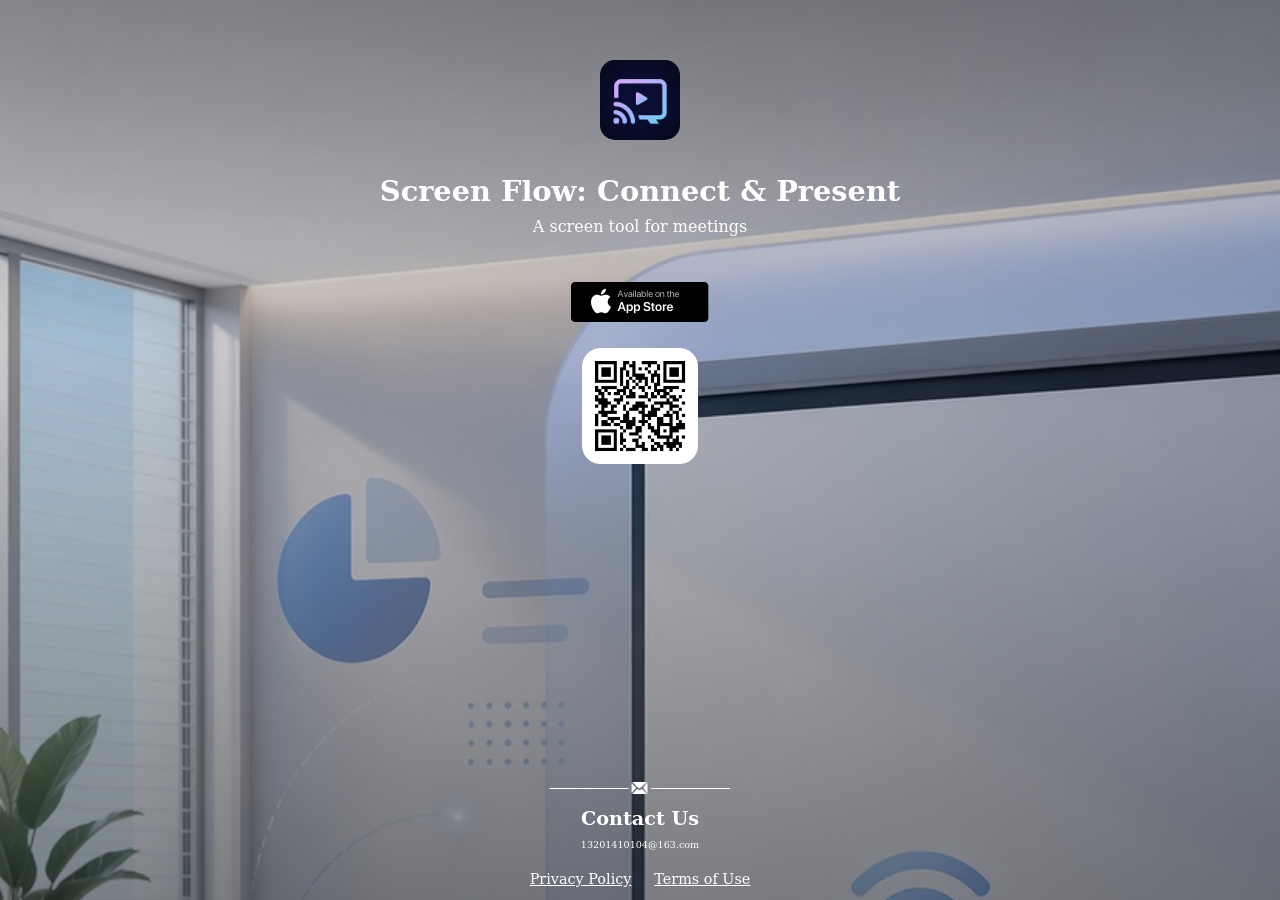
<file: hp/6762602167/index.html>
<!DOCTYPE html>
<html style='height:100%;margin:0;padding:0;'>

<head>
  <meta charset="utf-8">
  <meta name="viewport"
    content="width=device-width,height=device-height,initial-scale=1.0,maximum-scale=1.0,user-scalable=no;" />
  <title>Screen Flow: Connect & Present</title>
  <style type="text/css"></style>
  <meta http-equiv="Content-Security-Policy" content="upgrade-insecure-requests">
  <script>
    var u = navigator.userAgent;
    if (u.indexOf('Android') > -1 || u.indexOf('Adr') > -1 || !!u.match(/\(i[^;]+;( U;)? CPU.+Mac OS X/)) {
      window.onload = () => {
        document.getElementsByTagName("body")[0].style.height = document.body.scrollHeight + "px";
        document.getElementsByTagName("body")[0].style.width = document.body.scrollWidth + "px";
        document.getElementsByTagName("body")[0].style.minHeight = document.body.scrollHeight + "px";
        document.getElementsByTagName("body")[0].style.minWidth = document.body.scrollWidth + "px";
      }
    } else {
    }
  </script>
</head>

<body
  style='position:relative;min-height:100vh;min-height:100svh;min-width:300px;margin:0;padding:0;text-align:center;overflow-x:hidden;background-color:#08111a;'>
  <div
    style='position:fixed;inset:0;overflow:hidden;background:#08111a url(bg.jpg) center center / cover no-repeat;'>
    <div
      style='position:absolute;inset:0;background:linear-gradient(180deg, rgba(4, 8, 12, 0.34) 0%, rgba(4, 8, 12, 0.16) 38%, rgba(4, 8, 12, 0.48) 100%);'>
    </div>
  </div>
  <div style='position:relative;z-index:1;min-height:100vh;min-height:100svh;min-width:300px;padding:0 20px 36px;box-sizing:border-box;'>
  <img src='logo.png' width='80' height='80' style='margin-top:60px;border-radius:15px;'>
  <p
    style='font-weight:bold;font-size:180%;font-family:"San Francisco text","Serif";color:rgb(255, 255, 255);margin-top:30px;'>
   Screen Flow: Connect & Present
  </p>
  <p
    style='font-weight:lighter;font-size:100%;font-family:"San Francisco text","Serif";color:rgb(255, 255, 255);margin-top:-20px;'>
   A screen tool for meetings
  </p>
  <img src='appStore.png' width='138' height='40' style='margin-top:30px;'><br>
  <div style='margin-top:80px;'>
    <img src='QRbg.png' width='116' height='116' style='position:absolute;z-index:1;transform:translate(-50%, -50%);'>
    <img src='QRCode.png' width='96' height='96' style='position:absolute;z-index:2;transform:translate(-50%, -50%);'>
  </div>
  <img src='email.png' width='181' height='12'
    style='position:absolute;left:50%;bottom:100px;transform:translate(-50%, -50%);'>
  <p
    style='position:absolute;left:50%;bottom:40px;transform:translate(-50%, -50%);font-weight:bold;font-size:120%;font-family:"San Francisco text","Serif";color:rgb(255, 255, 255);'>
    Contact Us</p>
  <a href="mailto:13201410104@163.com"
    style='position:absolute;left:50%;bottom:45px;transform:translate(-50%, -50%);font-weight:lighter;font-size:60%;font-family:"San Francisco text","Serif";color:rgb(255, 255, 255);text-decoration: none;'>13201410104@163.com</a>
  <span
    style='position:absolute;left:50%;white-space: nowrap; bottom:5px;transform:translate(-50%, -50%);font-weight:lighter;font-size:90%;font-family:"San Francisco text","Serif";'><a
      href="https://www.sunerniang202604.link/pp/6762602167/" style='color:rgb(255,255,255)'>Privacy
      Policy</a>&nbsp;&nbsp;&nbsp;&nbsp;&nbsp;<a href="https://www.sunerniang202604.link/tou/6762602167/"
      style='color:rgb(255,255,255)'>Terms of Use</a></span>
  </div>
</body>

</html>
</file>
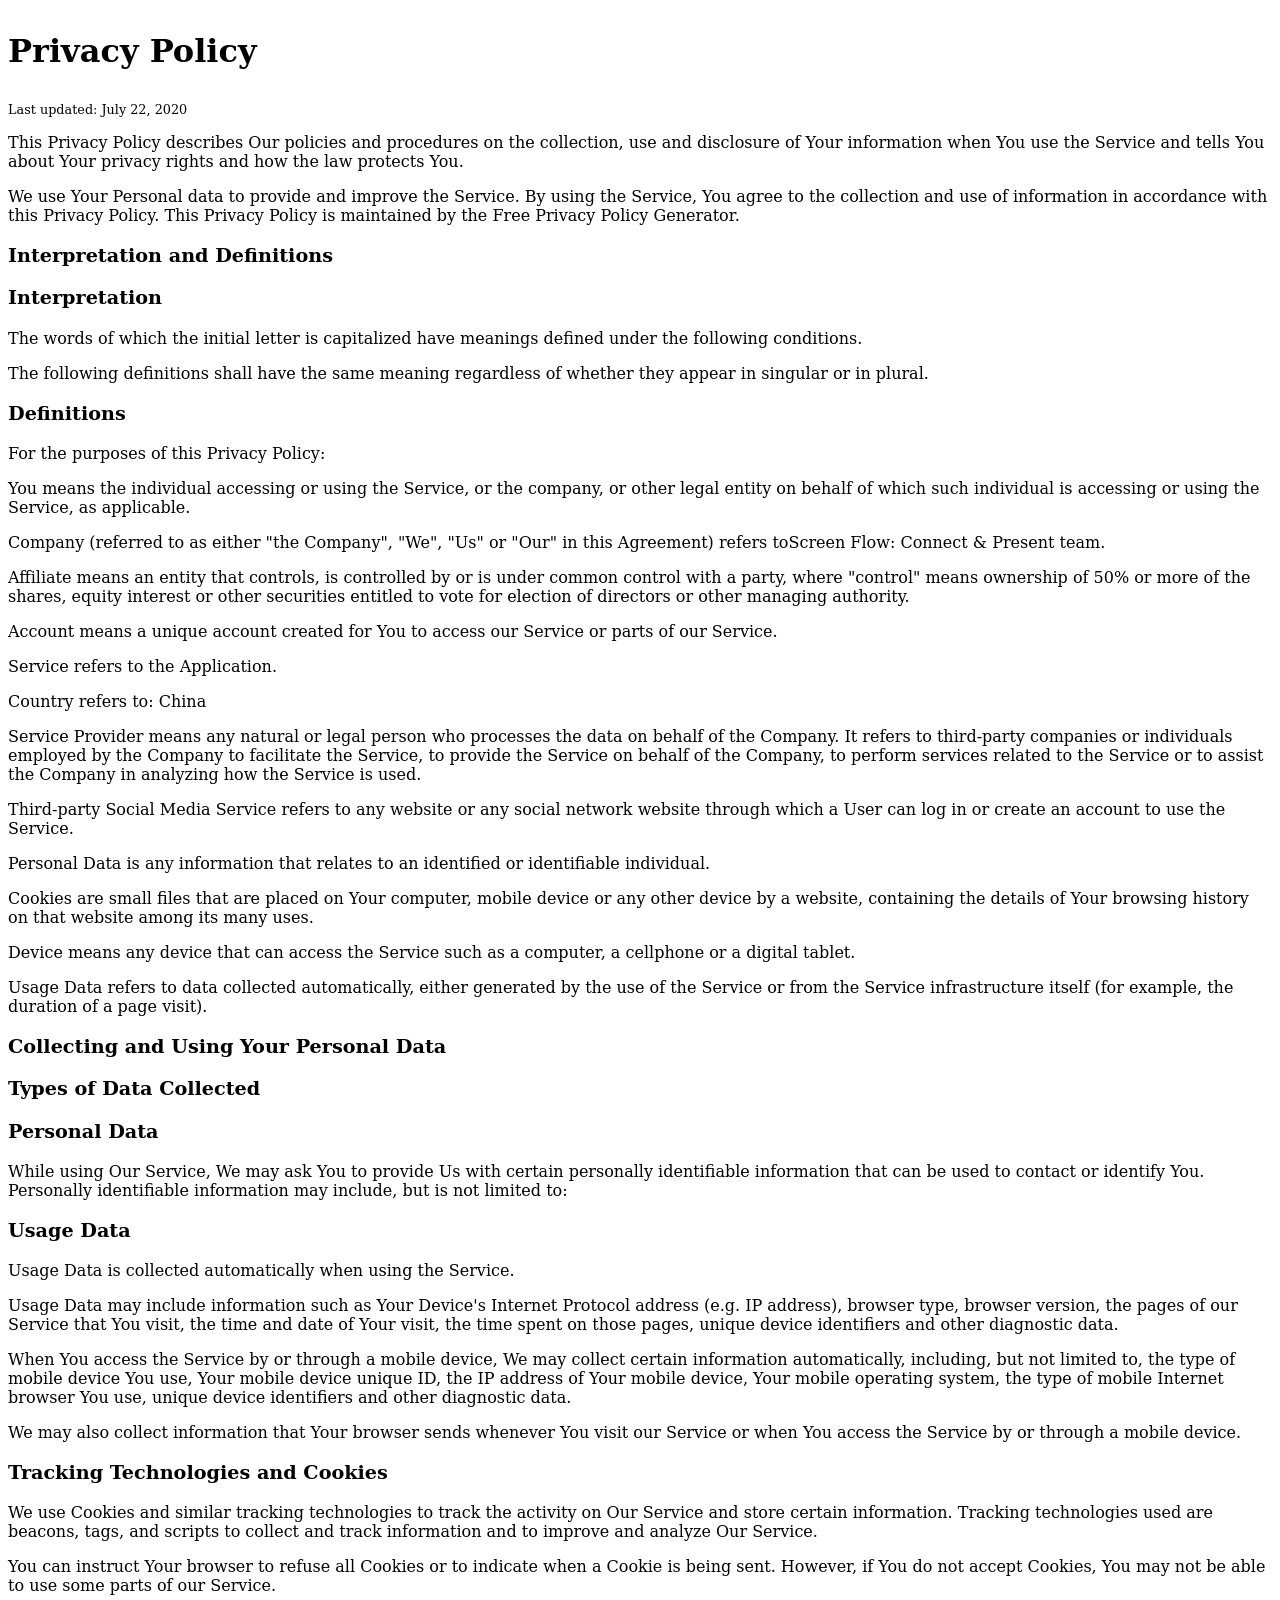
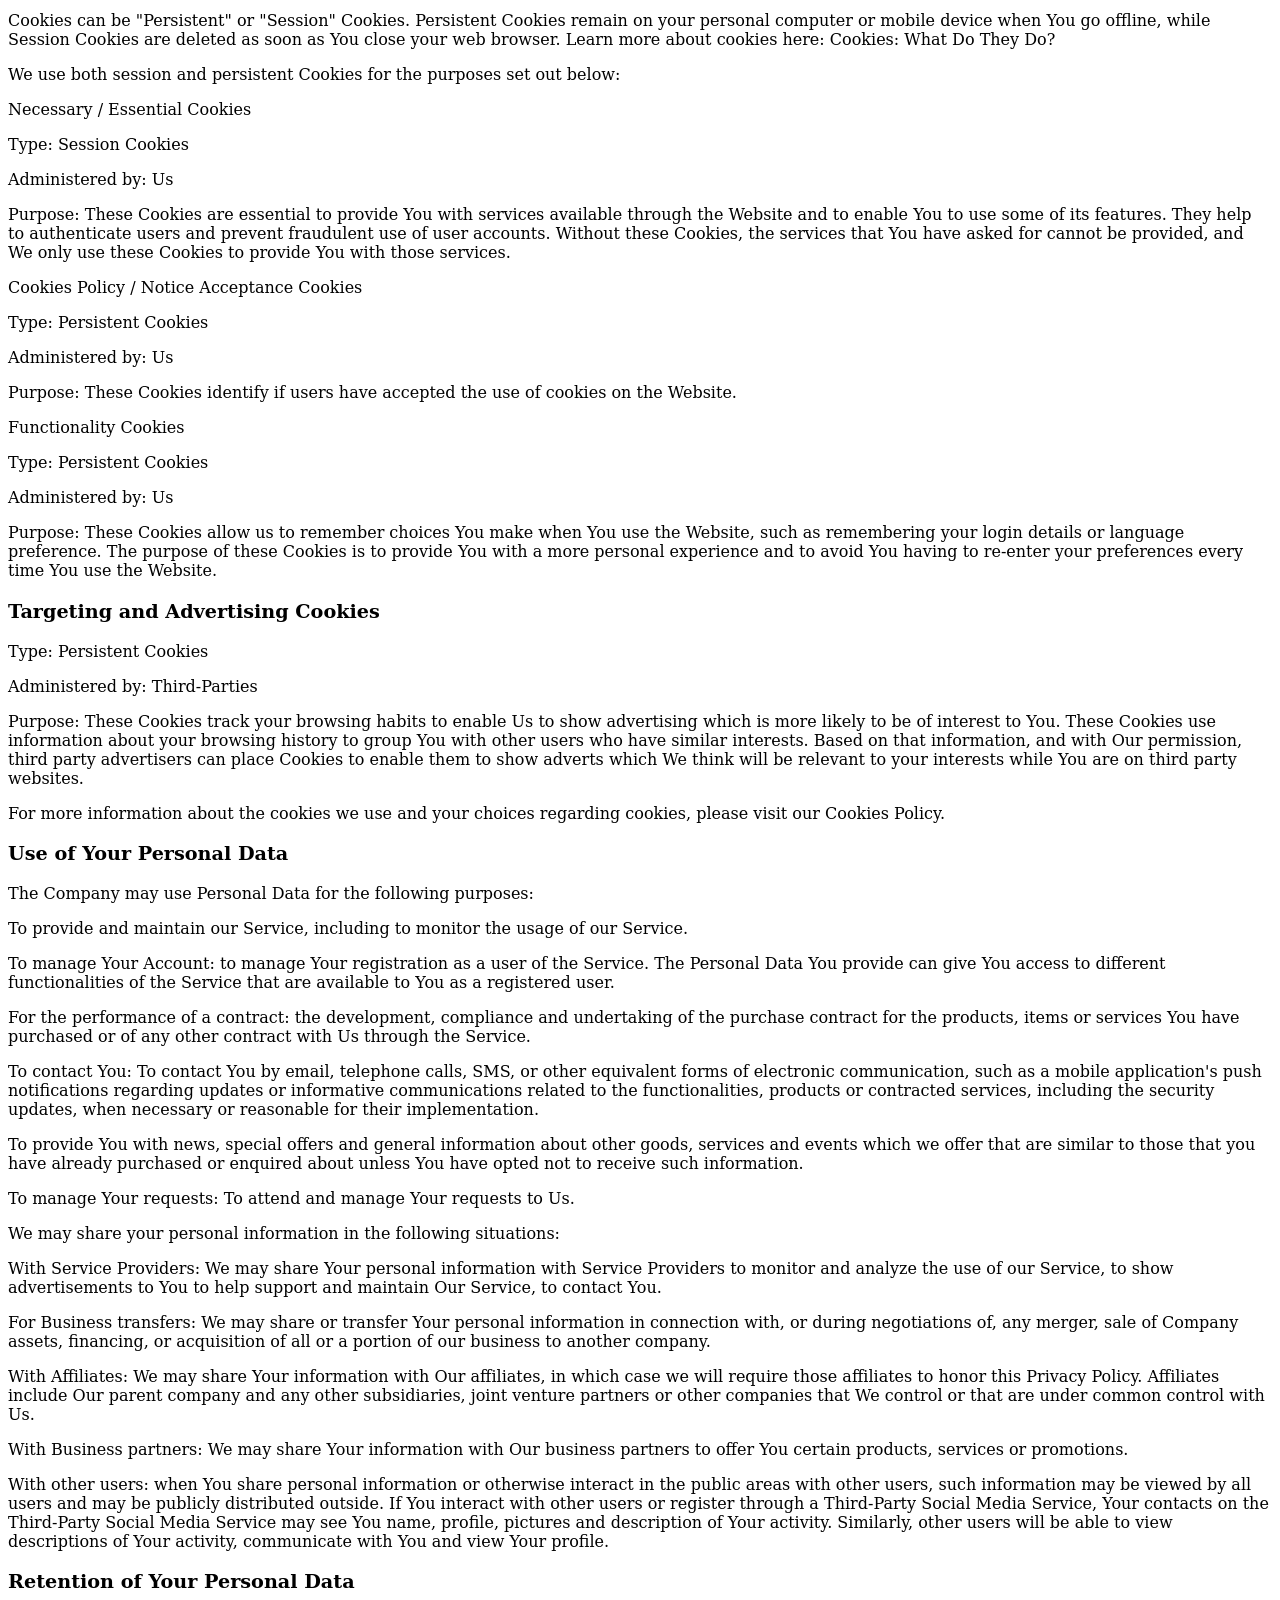
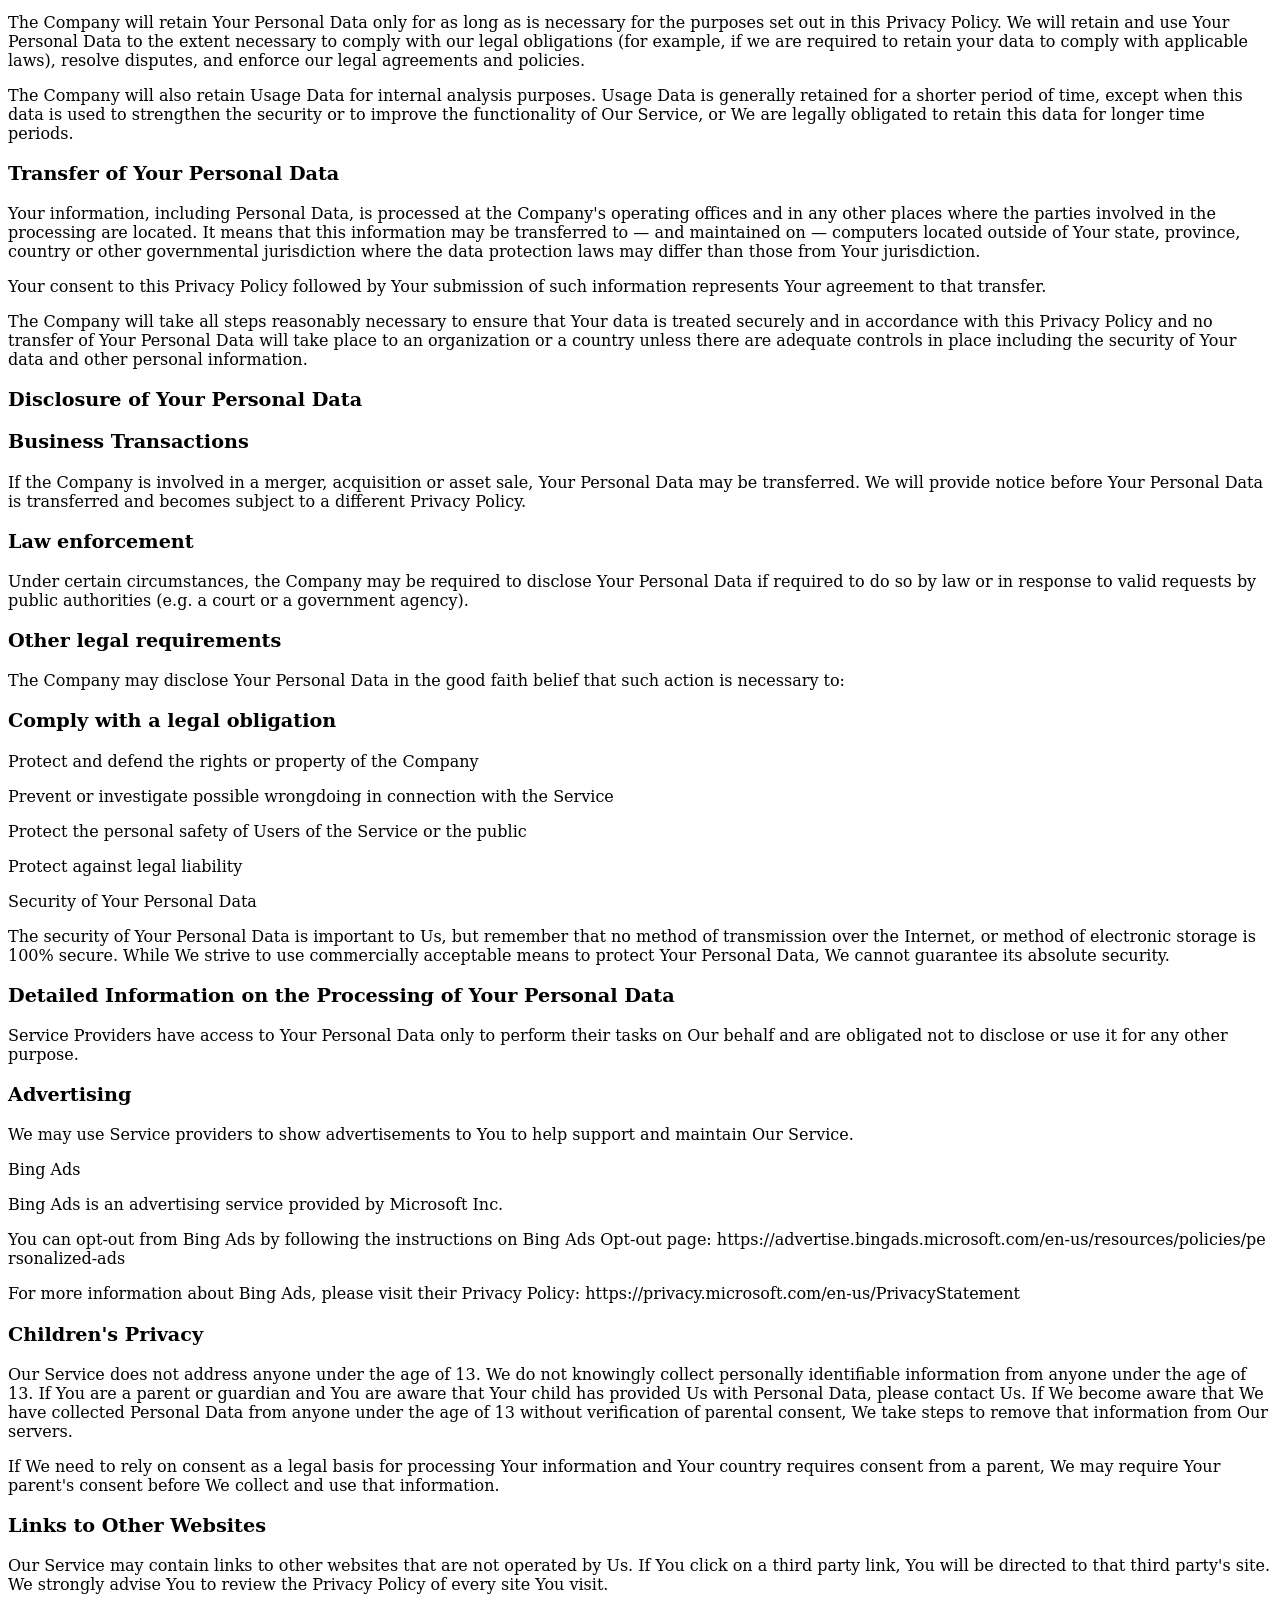
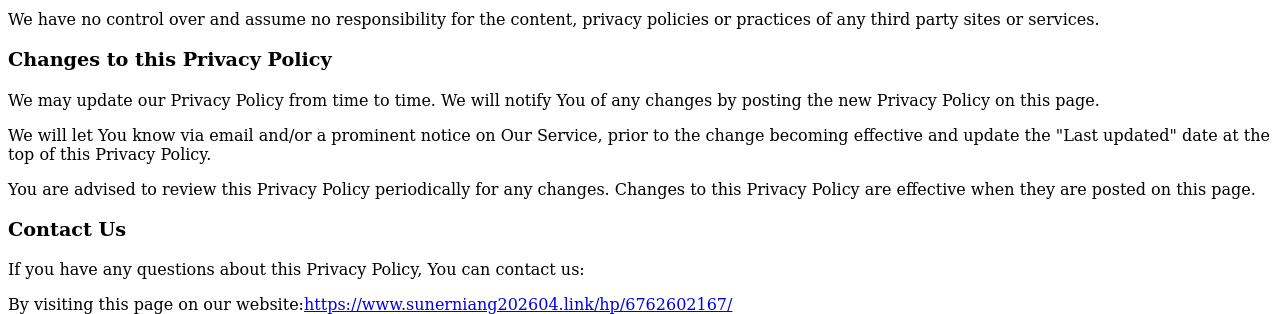
<file: pp/6762602167/index.html>
<!DOCTYPE html>
<html style='height:100%;margin:0;padding:0;'>

<head>
    <meta charset="utf-8">
    <title>Screen Flow: Connect & Present</title>
    <style type="text/css"></style>
    <meta name="viewport" content="width=device-width, initial-scale=1.0">
</head>

<body>
    <p style='font-weight:bold;font-size:200%;font-family:"San Francisco text","Serif";'>Privacy Policy</p>
    <p style='font-weight:lighter;font-size:80%;font-family:"San Francisco text","Serif";'>Last updated: July 22, 2020</p>
    <p style='font-size:100%;font-family:"San Francisco text","Serif";'>This Privacy Policy describes Our policies and procedures on the collection, use and disclosure of Your information when You use the Service and tells You about Your privacy rights and how the law protects You.</p>
    <p style='font-size:100%;font-family:"San Francisco text","Serif";'>We use Your Personal data to provide and improve the Service. By using the Service, You agree to the collection and use of information in accordance with this Privacy Policy. This Privacy Policy is maintained by the Free Privacy Policy Generator.</p>
    <p style='font-weight:bold;font-size:120%;font-family:"San Francisco text","Serif";'>Interpretation and Definitions</p>
    <p style='font-weight:bold;font-size:120%;font-family:"San Francisco text","Serif";'>Interpretation</p>
    <p style='font-size:100%;font-family:"San Francisco text","Serif";'>The words of which the initial letter is capitalized have meanings defined under the following conditions.</p>
    <p style='font-size:100%;font-family:"San Francisco text","Serif";'>The following definitions shall have the same meaning regardless of whether they appear in singular or in plural.</p>
    <p style='font-weight:bold;font-size:120%;font-family:"San Francisco text","Serif";'>Definitions</p>
    <p style='font-size:100%;font-family:"San Francisco text","Serif";'>For the purposes of this Privacy Policy:</p>
    <p style='font-size:100%;font-family:"San Francisco text","Serif";'>You means the individual accessing or using the Service, or the company, or other legal entity on behalf of which such individual is accessing or using the Service, as applicable.</p>
    <p style='font-size:100%;font-family:"San Francisco text","Serif";'>Company (referred to as either "the Company", "We", "Us" or "Our" in this Agreement) refers toScreen Flow: Connect & Present team.</p>
    <p style='font-size:100%;font-family:"San Francisco text","Serif";'>Affiliate means an entity that controls, is controlled by or is under common control with a party, where "control" means ownership of 50% or more of the shares, equity interest or other securities entitled to vote for election of directors or other
        managing authority.</p>
    <p style='font-size:100%;font-family:"San Francisco text","Serif";'>Account means a unique account created for You to access our Service or parts of our Service.</p>
    <p style='font-size:100%;font-family:"San Francisco text","Serif";'>Service refers to the Application.</p>
    <p style='font-size:100%;font-family:"San Francisco text","Serif";'>Country refers to: China</p>
    <p style='font-size:100%;font-family:"San Francisco text","Serif";'>Service Provider means any natural or legal person who processes the data on behalf of the Company. It refers to third-party companies or individuals employed by the Company to facilitate the Service, to provide the Service on behalf of the Company,
        to perform services related to the Service or to assist the Company in analyzing how the Service is used.</p>
    <p style='font-size:100%;font-family:"San Francisco text","Serif";'>Third-party Social Media Service refers to any website or any social network website through which a User can log in or create an account to use the Service.</p>
    <p style='font-size:100%;font-family:"San Francisco text","Serif";'>Personal Data is any information that relates to an identified or identifiable individual.</p>
    <p style='font-size:100%;font-family:"San Francisco text","Serif";'>Cookies are small files that are placed on Your computer, mobile device or any other device by a website, containing the details of Your browsing history on that website among its many uses.</p>
    <p style='font-size:100%;font-family:"San Francisco text","Serif";'>Device means any device that can access the Service such as a computer, a cellphone or a digital tablet.</p>
    <p style='font-size:100%;font-family:"San Francisco text","Serif";'>Usage Data refers to data collected automatically, either generated by the use of the Service or from the Service infrastructure itself (for example, the duration of a page visit).</p>
    <p style='font-weight:bold;font-size:120%;font-family:"San Francisco text","Serif";'>Collecting and Using Your Personal Data</p>
    <p style='font-weight:bold;font-size:120%;font-family:"San Francisco text","Serif";'>Types of Data Collected</p>
    <p style='font-weight:bold;font-size:120%;font-family:"San Francisco text","Serif";'>Personal Data</p>
    <p style='font-size:100%;font-family:"San Francisco text","Serif";'>While using Our Service, We may ask You to provide Us with certain personally identifiable information that can be used to contact or identify You. Personally identifiable information may include, but is not limited to:</p>
    <p style='font-weight:bold;font-size:120%;font-family:"San Francisco text","Serif";'>Usage Data</p>
    <p style='font-size:100%;font-family:"San Francisco text","Serif";'>Usage Data is collected automatically when using the Service.</p>
    <p style='font-size:100%;font-family:"San Francisco text","Serif";'>Usage Data may include information such as Your Device's Internet Protocol address (e.g. IP address), browser type, browser version, the pages of our Service that You visit, the time and date of Your visit, the time spent on those pages, unique device
        identifiers and other diagnostic data.</p>
    <p style='font-size:100%;font-family:"San Francisco text","Serif";'>When You access the Service by or through a mobile device, We may collect certain information automatically, including, but not limited to, the type of mobile device You use, Your mobile device unique ID, the IP address of Your mobile device, Your
        mobile operating system, the type of mobile Internet browser You use, unique device identifiers and other diagnostic data.</p>
    <p style='font-size:100%;font-family:"San Francisco text","Serif";'>We may also collect information that Your browser sends whenever You visit our Service or when You access the Service by or through a mobile device.</p>
    <p style='font-weight:bold;font-size:120%;font-family:"San Francisco text","Serif";'>Tracking Technologies and Cookies</p>
    <p style='font-size:100%;font-family:"San Francisco text","Serif";'>We use Cookies and similar tracking technologies to track the activity on Our Service and store certain information. Tracking technologies used are beacons, tags, and scripts to collect and track information and to improve and analyze Our Service.</p>
    <p style='font-size:100%;font-family:"San Francisco text","Serif";'>You can instruct Your browser to refuse all Cookies or to indicate when a Cookie is being sent. However, if You do not accept Cookies, You may not be able to use some parts of our Service.</p>
    <p style='font-size:100%;font-family:"San Francisco text","Serif";'>Cookies can be "Persistent" or "Session" Cookies. Persistent Cookies remain on your personal computer or mobile device when You go offline, while Session Cookies are deleted as soon as You close your web browser. Learn more about cookies here: Cookies:
        What Do They Do?</p>
    <p style='font-size:100%;font-family:"San Francisco text","Serif";'>We use both session and persistent Cookies for the purposes set out below:</p>
    <p style='font-size:100%;font-family:"San Francisco text","Serif";'>Necessary / Essential Cookies</p>
    <p style='font-size:100%;font-family:"San Francisco text","Serif";'>Type: Session Cookies</p>
    <p style='font-size:100%;font-family:"San Francisco text","Serif";'>Administered by: Us</p>
    <p style='font-size:100%;font-family:"San Francisco text","Serif";'>Purpose: These Cookies are essential to provide You with services available through the Website and to enable You to use some of its features. They help to authenticate users and prevent fraudulent use of user accounts. Without these Cookies, the
        services that You have asked for cannot be provided, and We only use these Cookies to provide You with those services.</p>
    <p style='font-size:100%;font-family:"San Francisco text","Serif";'>Cookies Policy / Notice Acceptance Cookies</p>
    <p style='font-size:100%;font-family:"San Francisco text","Serif";'>Type: Persistent Cookies</p>
    <p style='font-size:100%;font-family:"San Francisco text","Serif";'>Administered by: Us</p>
    <p style='font-size:100%;font-family:"San Francisco text","Serif";'>Purpose: These Cookies identify if users have accepted the use of cookies on the Website.</p>
    <p style='font-size:100%;font-family:"San Francisco text","Serif";'>Functionality Cookies</p>
    <p style='font-size:100%;font-family:"San Francisco text","Serif";'>Type: Persistent Cookies</p>
    <p style='font-size:100%;font-family:"San Francisco text","Serif";'>Administered by: Us</p>
    <p style='font-size:100%;font-family:"San Francisco text","Serif";'>Purpose: These Cookies allow us to remember choices You make when You use the Website, such as remembering your login details or language preference. The purpose of these Cookies is to provide You with a more personal experience and to avoid You having
        to re-enter your preferences every time You use the Website.</p>
    <p style='font-weight:bold;font-size:120%;font-family:"San Francisco text","Serif";'>Targeting and Advertising Cookies</p>
    <p style='font-size:100%;font-family:"San Francisco text","Serif";'>Type: Persistent Cookies</p>
    <p style='font-size:100%;font-family:"San Francisco text","Serif";'>Administered by: Third-Parties</p>
    <p style='font-size:100%;font-family:"San Francisco text","Serif";'>Purpose: These Cookies track your browsing habits to enable Us to show advertising which is more likely to be of interest to You. These Cookies use information about your browsing history to group You with other users who have similar interests. Based
        on that information, and with Our permission, third party advertisers can place Cookies to enable them to show adverts which We think will be relevant to your interests while You are on third party websites.</p>
    <p style='font-size:100%;font-family:"San Francisco text","Serif";'>For more information about the cookies we use and your choices regarding cookies, please visit our Cookies Policy.</p>
    <p style='font-weight:bold;font-size:120%;font-family:"San Francisco text","Serif";'>Use of Your Personal Data</p>
    <p style='font-size:100%;font-family:"San Francisco text","Serif";'>The Company may use Personal Data for the following purposes:</p>
    <p style='font-size:100%;font-family:"San Francisco text","Serif";'>To provide and maintain our Service, including to monitor the usage of our Service.</p>
    <p style='font-size:100%;font-family:"San Francisco text","Serif";'>To manage Your Account: to manage Your registration as a user of the Service. The Personal Data You provide can give You access to different functionalities of the Service that are available to You as a registered user.</p>
    <p style='font-size:100%;font-family:"San Francisco text","Serif";'>For the performance of a contract: the development, compliance and undertaking of the purchase contract for the products, items or services You have purchased or of any other contract with Us through the Service.</p>
    <p style='font-size:100%;font-family:"San Francisco text","Serif";'>To contact You: To contact You by email, telephone calls, SMS, or other equivalent forms of electronic communication, such as a mobile application's push notifications regarding updates or informative communications related to the functionalities,
        products or contracted services, including the security updates, when necessary or reasonable for their implementation.</p>
    <p style='font-size:100%;font-family:"San Francisco text","Serif";'>To provide You with news, special offers and general information about other goods, services and events which we offer that are similar to those that you have already purchased or enquired about unless You have opted not to receive such information.</p>
    <p style='font-size:100%;font-family:"San Francisco text","Serif";'>To manage Your requests: To attend and manage Your requests to Us.</p>
    <p style='font-size:100%;font-family:"San Francisco text","Serif";'>We may share your personal information in the following situations:</p>
    <p style='font-size:100%;font-family:"San Francisco text","Serif";'>With Service Providers: We may share Your personal information with Service Providers to monitor and analyze the use of our Service, to show advertisements to You to help support and maintain Our Service, to contact You.</p>
    <p style='font-size:100%;font-family:"San Francisco text","Serif";'>For Business transfers: We may share or transfer Your personal information in connection with, or during negotiations of, any merger, sale of Company assets, financing, or acquisition of all or a portion of our business to another company.</p>
    <p style='font-size:100%;font-family:"San Francisco text","Serif";'>With Affiliates: We may share Your information with Our affiliates, in which case we will require those affiliates to honor this Privacy Policy. Affiliates include Our parent company and any other subsidiaries, joint venture partners or other companies
        that We control or that are under common control with Us.</p>
    <p style='font-size:100%;font-family:"San Francisco text","Serif";'>With Business partners: We may share Your information with Our business partners to offer You certain products, services or promotions.</p>
    <p style='font-size:100%;font-family:"San Francisco text","Serif";'>With other users: when You share personal information or otherwise interact in the public areas with other users, such information may be viewed by all users and may be publicly distributed outside. If You interact with other users or register through
        a Third-Party Social Media Service, Your contacts on the Third-Party Social Media Service may see You name, profile, pictures and description of Your activity. Similarly, other users will be able to view descriptions of Your activity, communicate
        with You and view Your profile.</p>
    <p style='font-weight:bold;font-size:120%;font-family:"San Francisco text","Serif";'>Retention of Your Personal Data</p>
    <p style='font-size:100%;font-family:"San Francisco text","Serif";'>The Company will retain Your Personal Data only for as long as is necessary for the purposes set out in this Privacy Policy. We will retain and use Your Personal Data to the extent necessary to comply with our legal obligations (for example, if we
        are required to retain your data to comply with applicable laws), resolve disputes, and enforce our legal agreements and policies.</p>
    <p style='font-size:100%;font-family:"San Francisco text","Serif";'>The Company will also retain Usage Data for internal analysis purposes. Usage Data is generally retained for a shorter period of time, except when this data is used to strengthen the security or to improve the functionality of Our Service, or We are
        legally obligated to retain this data for longer time periods.</p>
    <p style='font-weight:bold;font-size:120%;font-family:"San Francisco text","Serif";'>Transfer of Your Personal Data</p>
    <p style='font-size:100%;font-family:"San Francisco text","Serif";'>Your information, including Personal Data, is processed at the Company's operating offices and in any other places where the parties involved in the processing are located. It means that this information may be transferred to — and maintained on —
        computers located outside of Your state, province, country or other governmental jurisdiction where the data protection laws may differ than those from Your jurisdiction.</p>
    <p style='font-size:100%;font-family:"San Francisco text","Serif";'>Your consent to this Privacy Policy followed by Your submission of such information represents Your agreement to that transfer.</p>
    <p style='font-size:100%;font-family:"San Francisco text","Serif";'>The Company will take all steps reasonably necessary to ensure that Your data is treated securely and in accordance with this Privacy Policy and no transfer of Your Personal Data will take place to an organization or a country unless there are adequate
        controls in place including the security of Your data and other personal information.</p>
    <p style='font-weight:bold;font-size:120%;font-family:"San Francisco text","Serif";'>Disclosure of Your Personal Data</p>
    <p style='font-weight:bold;font-size:120%;font-family:"San Francisco text","Serif";'>Business Transactions</p>
    <p style='font-size:100%;font-family:"San Francisco text","Serif";'>If the Company is involved in a merger, acquisition or asset sale, Your Personal Data may be transferred. We will provide notice before Your Personal Data is transferred and becomes subject to a different Privacy Policy.</p>
    <p style='font-weight:bold;font-size:120%;font-family:"San Francisco text","Serif";'>Law enforcement</p>
    <p style='font-size:100%;font-family:"San Francisco text","Serif";'>Under certain circumstances, the Company may be required to disclose Your Personal Data if required to do so by law or in response to valid requests by public authorities (e.g. a court or a government agency).</p>
    <p style='font-weight:bold;font-size:120%;font-family:"San Francisco text","Serif";'>Other legal requirements</p>
    <p style='font-size:100%;font-family:"San Francisco text","Serif";'>The Company may disclose Your Personal Data in the good faith belief that such action is necessary to:</p>
    <p style='font-weight:bold;font-size:120%;font-family:"San Francisco text","Serif";'>Comply with a legal obligation</p>
    <p style='font-size:100%;font-family:"San Francisco text","Serif";'>Protect and defend the rights or property of the Company</p>
    <p style='font-size:100%;font-family:"San Francisco text","Serif";'>Prevent or investigate possible wrongdoing in connection with the Service</p>
    <p style='font-size:100%;font-family:"San Francisco text","Serif";'>Protect the personal safety of Users of the Service or the public</p>
    <p style='font-size:100%;font-family:"San Francisco text","Serif";'>Protect against legal liability</p>
    <p style='font-size:100%;font-family:"San Francisco text","Serif";'>Security of Your Personal Data</p>
    <p style='font-size:100%;font-family:"San Francisco text","Serif";'>The security of Your Personal Data is important to Us, but remember that no method of transmission over the Internet, or method of electronic storage is 100% secure. While We strive to use commercially acceptable means to protect Your Personal Data,
        We cannot guarantee its absolute security.</p>
    <p style='font-weight:bold;font-size:120%;font-family:"San Francisco text","Serif";'>Detailed Information on the Processing of Your Personal Data</p>
    <p style='font-size:100%;font-family:"San Francisco text","Serif";'>Service Providers have access to Your Personal Data only to perform their tasks on Our behalf and are obligated not to disclose or use it for any other purpose.</p>
    <p style='font-weight:bold;font-size:120%;font-family:"San Francisco text","Serif";'>Advertising</p>
    <p style='font-size:100%;font-family:"San Francisco text","Serif";'>We may use Service providers to show advertisements to You to help support and maintain Our Service.</p>
    <p style='font-size:100%;font-family:"San Francisco text","Serif";'>Bing Ads</p>
    <p style='font-size:100%;font-family:"San Francisco text","Serif";'>Bing Ads is an advertising service provided by Microsoft Inc.</p>
    <p style='font-size:100%;font-family:"San Francisco text","Serif";word-break: break-all;'>You can opt-out from Bing Ads by following the instructions on Bing Ads Opt-out page: https://advertise.bingads.microsoft.com/en-us/resources/policies/personalized-ads</p>
    <p style='font-size:100%;font-family:"San Francisco text","Serif";word-break: break-all;'>For more information about Bing Ads, please visit their Privacy Policy: https://privacy.microsoft.com/en-us/PrivacyStatement</p>
    <p style='font-weight:bold;font-size:120%;font-family:"San Francisco text","Serif";'>Children's Privacy</p>
    <p style='font-size:100%;font-family:"San Francisco text","Serif";'>Our Service does not address anyone under the age of 13. We do not knowingly collect personally identifiable information from anyone under the age of 13. If You are a parent or guardian and You are aware that Your child has provided Us with Personal
        Data, please contact Us. If We become aware that We have collected Personal Data from anyone under the age of 13 without verification of parental consent, We take steps to remove that information from Our servers.</p>
    <p style='font-size:100%;font-family:"San Francisco text","Serif";'>If We need to rely on consent as a legal basis for processing Your information and Your country requires consent from a parent, We may require Your parent's consent before We collect and use that information.</p>
    <p style='font-weight:bold;font-size:120%;font-family:"San Francisco text","Serif";'>Links to Other Websites</p>
    <p style='font-size:100%;font-family:"San Francisco text","Serif";'>Our Service may contain links to other websites that are not operated by Us. If You click on a third party link, You will be directed to that third party's site. We strongly advise You to review the Privacy Policy of every site You visit.</p>
    <p style='font-size:100%;font-family:"San Francisco text","Serif";'>We have no control over and assume no responsibility for the content, privacy policies or practices of any third party sites or services.</p>
    <p style='font-weight:bold;font-size:120%;font-family:"San Francisco text","Serif";'>Changes to this Privacy Policy</p>
    <p style='font-size:100%;font-family:"San Francisco text","Serif";'>We may update our Privacy Policy from time to time. We will notify You of any changes by posting the new Privacy Policy on this page.</p>
    <p style='font-size:100%;font-family:"San Francisco text","Serif";'>We will let You know via email and/or a prominent notice on Our Service, prior to the change becoming effective and update the "Last updated" date at the top of this Privacy Policy.</p>
    <p style='font-size:100%;font-family:"San Francisco text","Serif";'>You are advised to review this Privacy Policy periodically for any changes. Changes to this Privacy Policy are effective when they are posted on this page.</p>
    <p style='font-weight:bold;font-size:120%;font-family:"San Francisco text","Serif";'>Contact Us</p>
    <p style='font-size:100%;font-family:"San Francisco text","Serif";'>If you have any questions about this Privacy Policy, You can contact us:</p>
    <span style='font-size:100%;font-family:"San Francisco text","Serif";'>By visiting this page on our website:<a style="word-break: break-all;" href="https://www.sunerniang202604.link/hp/6762602167/">https://www.sunerniang202604.link/hp/6762602167/</a></span>
</body>

</html>
</file>
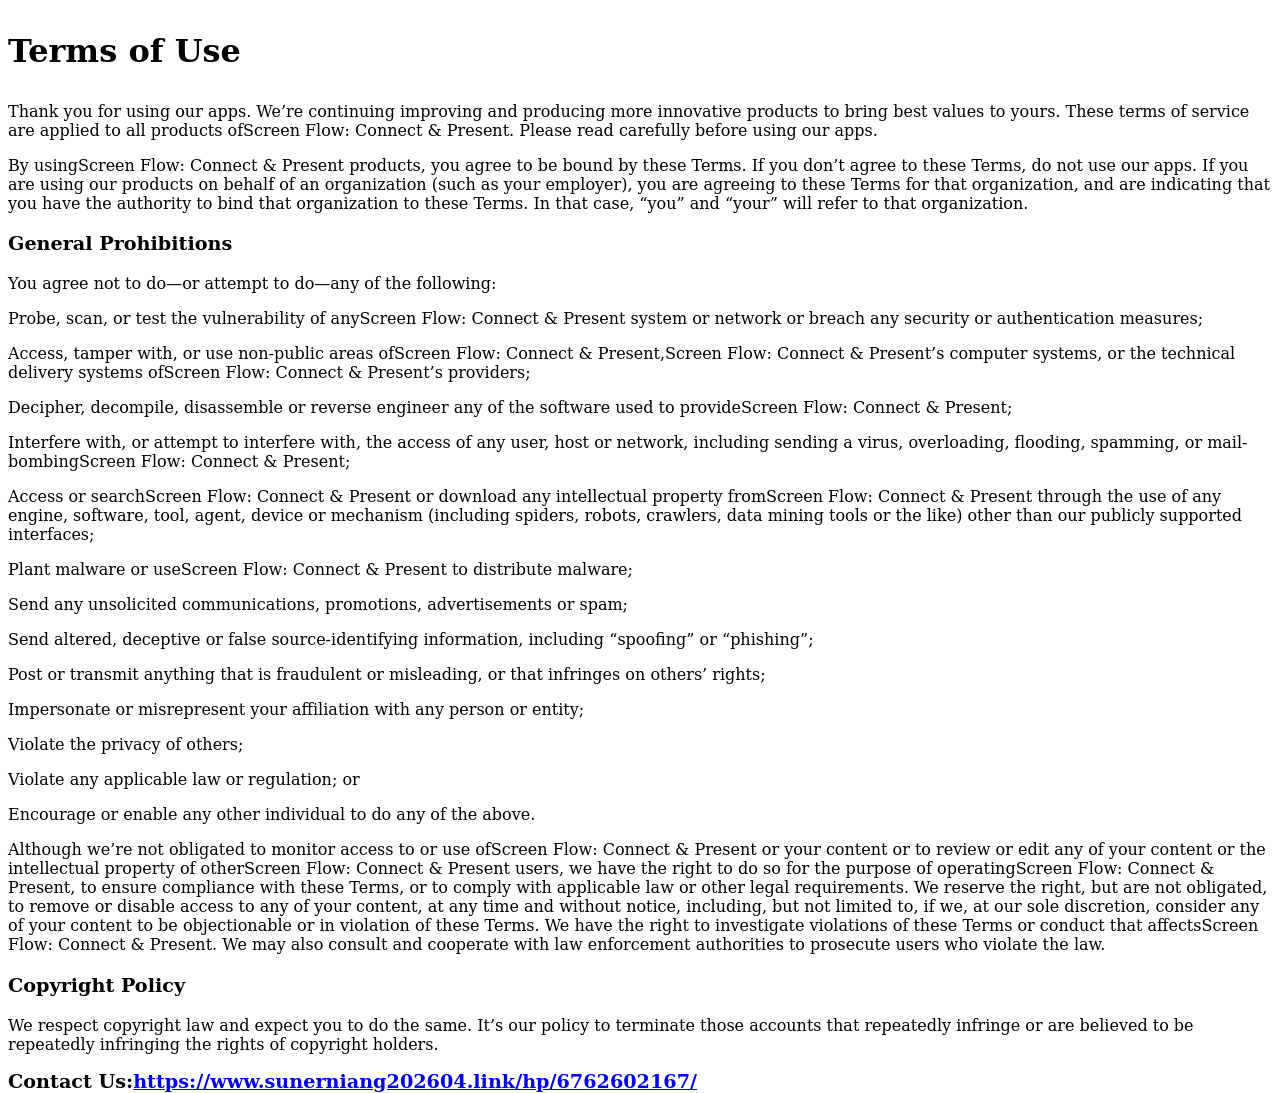
<file: tou/6762602167/index.html>
<!DOCTYPE html>
<html style='height:100%;margin:0;padding:0;'>

<head>
    <meta charset="utf-8">
    <title>Terms of Use</title>
    <style type="text/css"></style>
    <meta name="viewport" content="width=device-width, initial-scale=1.0">
</head>

<body>
    <p style='font-weight:bold;font-size:200%;font-family:"San Francisco text","Serif";'>Terms of Use</p>
    <p style='font-size:100%;font-family:"San Francisco text","Serif";'>Thank you for using our apps. We’re continuing improving and producing more innovative products to bring best values to yours. These terms of service are applied to all products ofScreen Flow: Connect & Present. Please read carefully before using our
        apps.
    </p>
    <p style='font-size:100%;font-family:"San Francisco text","Serif";'>By usingScreen Flow: Connect & Present products, you agree to be bound by these Terms. If you don’t agree to these Terms, do not use our apps. If you are using our products on behalf of an organization (such as your employer), you are agreeing to these
        Terms for that organization, and are indicating that you have the authority to bind that organization to these Terms. In that case, “you” and “your” will refer to that organization.</p>
    <p style='font-weight:bold;font-size:120%;font-family:"San Francisco text","Serif";'>General Prohibitions</p>
    <p style='font-size:100%;font-family:"San Francisco text","Serif";'>You agree not to do—or attempt to do—any of the following:</p>
    <p style='font-size:100%;font-family:"San Francisco text","Serif";'>Probe, scan, or test the vulnerability of anyScreen Flow: Connect & Present system or network or breach any security or authentication measures;</p>
    <p style='font-size:100%;font-family:"San Francisco text","Serif";'>Access, tamper with, or use non-public areas ofScreen Flow: Connect & Present,Screen Flow: Connect & Present’s computer systems, or the technical delivery systems ofScreen Flow: Connect & Present’s providers;</p>
    <p style='font-size:100%;font-family:"San Francisco text","Serif";'>Decipher, decompile, disassemble or reverse engineer any of the software used to provideScreen Flow: Connect & Present;</p>
    <p style='font-size:100%;font-family:"San Francisco text","Serif";'>Interfere with, or attempt to interfere with, the access of any user, host or network, including sending a virus, overloading, flooding, spamming, or mail-bombingScreen Flow: Connect & Present;</p>
    <p style='font-size:100%;font-family:"San Francisco text","Serif";'>Access or searchScreen Flow: Connect & Present or download any intellectual property fromScreen Flow: Connect & Present through the use of any engine, software, tool, agent, device or mechanism (including spiders, robots, crawlers, data mining tools
        or the like) other than our publicly supported interfaces;</p>
    <p style='font-size:100%;font-family:"San Francisco text","Serif";'>Plant malware or useScreen Flow: Connect & Present to distribute malware;</p>
    <p style='font-size:100%;font-family:"San Francisco text","Serif";'>Send any unsolicited communications, promotions, advertisements or spam;</p>
    <p style='font-size:100%;font-family:"San Francisco text","Serif";'>Send altered, deceptive or false source-identifying information, including “spoofing” or “phishing”;</p>
    <p style='font-size:100%;font-family:"San Francisco text","Serif";'>Post or transmit anything that is fraudulent or misleading, or that infringes on others’ rights;</p>
    <p style='font-size:100%;font-family:"San Francisco text","Serif";'>Impersonate or misrepresent your affiliation with any person or entity;</p>
    <p style='font-size:100%;font-family:"San Francisco text","Serif";'>Violate the privacy of others;</p>
    <p style='font-size:100%;font-family:"San Francisco text","Serif";'>Violate any applicable law or regulation; or</p>
    <p style='font-size:100%;font-family:"San Francisco text","Serif";'>Encourage or enable any other individual to do any of the above.</p>
    <p style='font-size:100%;font-family:"San Francisco text","Serif";'>Although we’re not obligated to monitor access to or use ofScreen Flow: Connect & Present or your content or to review or edit any of your content or the intellectual property of otherScreen Flow: Connect & Present users, we have the right to do so
        for the purpose of operatingScreen Flow: Connect & Present, to ensure compliance with these Terms, or to comply with applicable law or other legal requirements. We reserve the right, but are not obligated, to remove or disable access to any of
        your content, at any time and without notice, including, but not limited to, if we, at our sole discretion, consider any of your content to be objectionable or in violation of these Terms. We have the right to investigate violations of these Terms
        or conduct that affectsScreen Flow: Connect & Present. We may also consult and cooperate with law enforcement authorities to prosecute users who violate the law.</p>
    <p style='font-weight:bold;font-size:120%;font-family:"San Francisco text","Serif";'>Copyright Policy</p>
    <p style='font-size:100%;font-family:"San Francisco text","Serif";'>We respect copyright law and expect you to do the same. It’s our policy to terminate those accounts that repeatedly infringe or are believed to be repeatedly infringing the rights of copyright holders.</p>
    <span style='font-weight:bold;font-size:120%;font-family:"San Francisco text","Serif";'>Contact Us:<a style="word-break: break-all;"  href="https://www.sunerniang202604.link/hp/6762602167/">https://www.sunerniang202604.link/hp/6762602167/</a></span>
</body>

</html>
</file>
